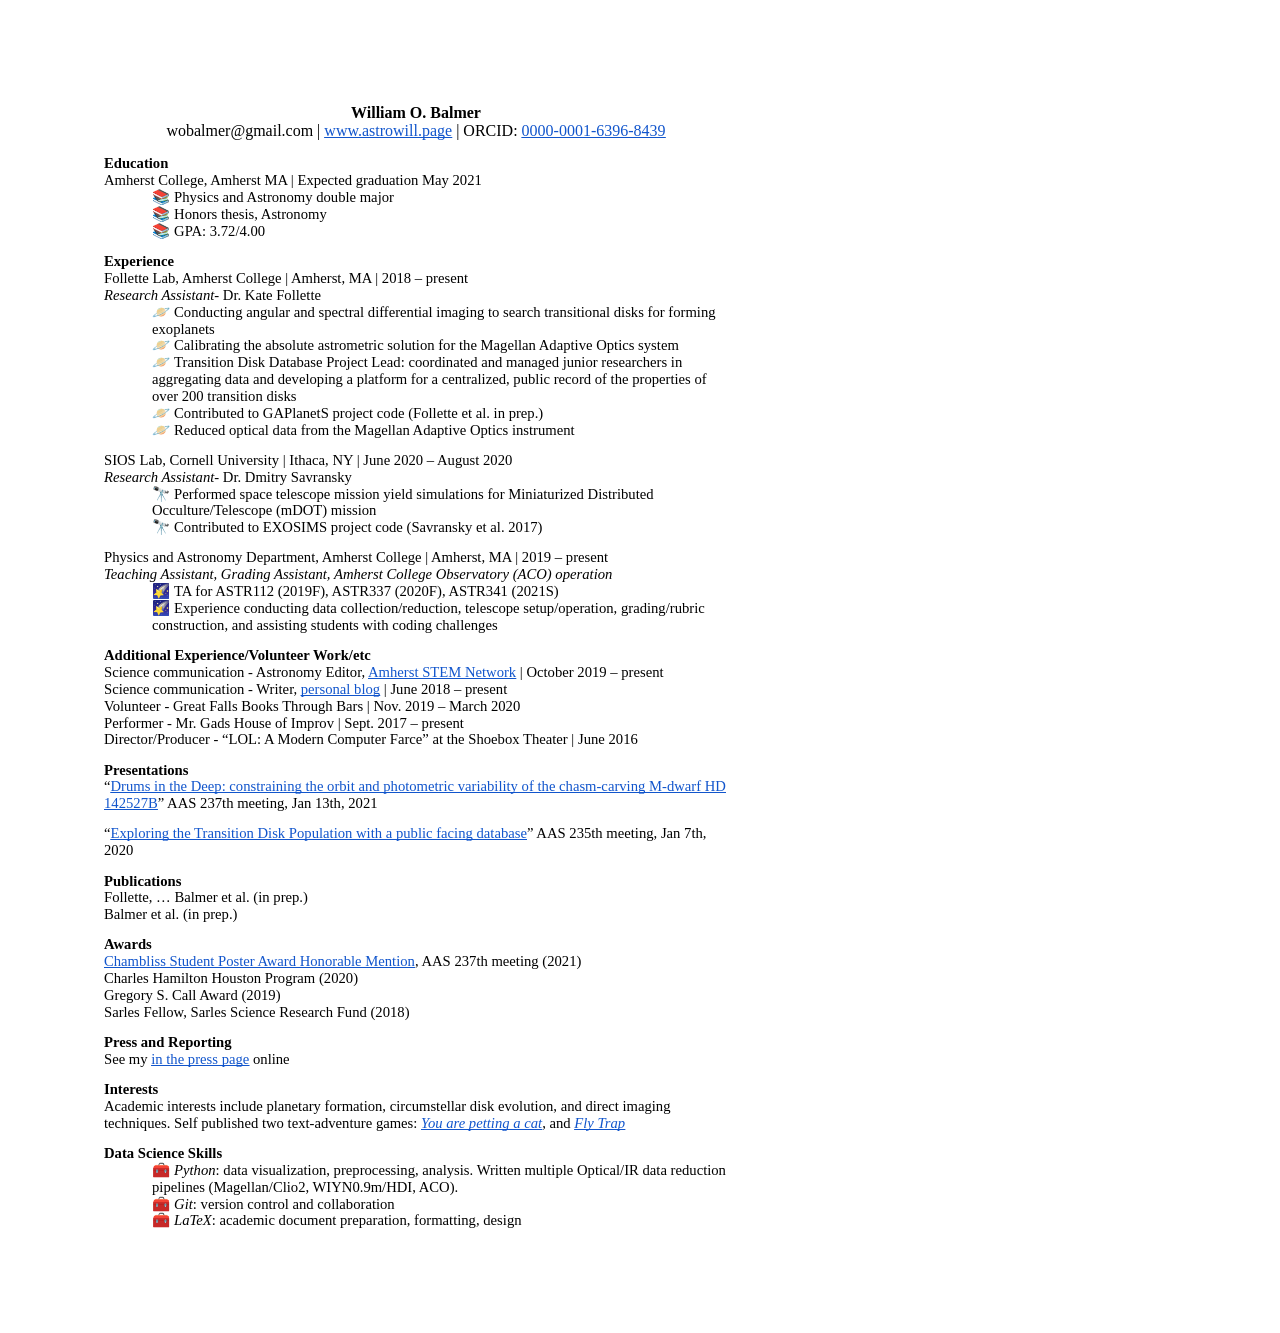
<file: index.html>
<html>

<head>
    <meta content="text/html; charset=UTF-8" http-equiv="content-type">
    <style type="text/css">
        @import url('https://themes.googleusercontent.com/fonts/css?kit=7-w7HJ5EdeHiPPOlGrpNaMJQu3D9ZI-uZ8tPktq2JDs');
        .lst-kix_xbs2kz29hz06-8>li:before {
            content: "-  "
        }

        .lst-kix_xbs2kz29hz06-7>li:before {
            content: "-  "
        }

        ul.lst-kix_vr93rskhw0re-5 {
            list-style-type: none
        }

        ul.lst-kix_vr93rskhw0re-6 {
            list-style-type: none
        }

        ul.lst-kix_vr93rskhw0re-7 {
            list-style-type: none
        }

        ul.lst-kix_vr93rskhw0re-8 {
            list-style-type: none
        }

        ul.lst-kix_vr93rskhw0re-1 {
            list-style-type: none
        }

        ul.lst-kix_vr93rskhw0re-2 {
            list-style-type: none
        }

        ul.lst-kix_vr93rskhw0re-3 {
            list-style-type: none
        }

        ul.lst-kix_vr93rskhw0re-4 {
            list-style-type: none
        }

        ul.lst-kix_vr93rskhw0re-0 {
            list-style-type: none
        }

        .lst-kix_vr93rskhw0re-5>li:before {
            content: "-  "
        }

        .lst-kix_vr93rskhw0re-6>li:before {
            content: "-  "
        }

        ul.lst-kix_5c85nmdtgkbg-8 {
            list-style-type: none
        }

        ul.lst-kix_5c85nmdtgkbg-7 {
            list-style-type: none
        }

        ul.lst-kix_5c85nmdtgkbg-6 {
            list-style-type: none
        }

        .lst-kix_vr93rskhw0re-4>li:before {
            content: "-  "
        }

        .lst-kix_vr93rskhw0re-8>li:before {
            content: "-  "
        }

        ul.lst-kix_5c85nmdtgkbg-1 {
            list-style-type: none
        }

        ul.lst-kix_gxvu2asssyla-1 {
            list-style-type: none
        }

        ul.lst-kix_5c85nmdtgkbg-0 {
            list-style-type: none
        }

        ul.lst-kix_gxvu2asssyla-2 {
            list-style-type: none
        }

        ul.lst-kix_gxvu2asssyla-0 {
            list-style-type: none
        }

        ul.lst-kix_5c85nmdtgkbg-5 {
            list-style-type: none
        }

        ul.lst-kix_gxvu2asssyla-5 {
            list-style-type: none
        }

        .lst-kix_vr93rskhw0re-7>li:before {
            content: "-  "
        }

        ul.lst-kix_5c85nmdtgkbg-4 {
            list-style-type: none
        }

        ul.lst-kix_gxvu2asssyla-6 {
            list-style-type: none
        }

        ul.lst-kix_5c85nmdtgkbg-3 {
            list-style-type: none
        }

        ul.lst-kix_gxvu2asssyla-3 {
            list-style-type: none
        }

        ul.lst-kix_5c85nmdtgkbg-2 {
            list-style-type: none
        }

        ul.lst-kix_gxvu2asssyla-4 {
            list-style-type: none
        }

        ul.lst-kix_gxvu2asssyla-7 {
            list-style-type: none
        }

        .lst-kix_gxvu2asssyla-1>li:before {
            content: "-  "
        }

        .lst-kix_gxvu2asssyla-3>li:before {
            content: "-  "
        }

        ul.lst-kix_gxvu2asssyla-8 {
            list-style-type: none
        }

        .lst-kix_vr93rskhw0re-0>li:before {
            content: "\01f52d  "
        }

        .lst-kix_gxvu2asssyla-2>li:before {
            content: "-  "
        }

        .lst-kix_gxvu2asssyla-6>li:before {
            content: "-  "
        }

        .lst-kix_vr93rskhw0re-1>li:before {
            content: "-  "
        }

        .lst-kix_vr93rskhw0re-2>li:before {
            content: "-  "
        }

        .lst-kix_5c85nmdtgkbg-8>li:before {
            content: "-  "
        }

        .lst-kix_gxvu2asssyla-7>li:before {
            content: "-  "
        }

        .lst-kix_vr93rskhw0re-3>li:before {
            content: "-  "
        }

        .lst-kix_gxvu2asssyla-0>li:before {
            content: "\01fa90  "
        }

        .lst-kix_gxvu2asssyla-8>li:before {
            content: "-  "
        }

        ul.lst-kix_xbs2kz29hz06-4 {
            list-style-type: none
        }

        ul.lst-kix_xbs2kz29hz06-5 {
            list-style-type: none
        }

        ul.lst-kix_xbs2kz29hz06-2 {
            list-style-type: none
        }

        ul.lst-kix_xbs2kz29hz06-3 {
            list-style-type: none
        }

        .lst-kix_5c85nmdtgkbg-4>li:before {
            content: "-  "
        }

        .lst-kix_5c85nmdtgkbg-6>li:before {
            content: "-  "
        }

        ul.lst-kix_xbs2kz29hz06-8 {
            list-style-type: none
        }

        ul.lst-kix_xbs2kz29hz06-6 {
            list-style-type: none
        }

        ul.lst-kix_xbs2kz29hz06-7 {
            list-style-type: none
        }

        .lst-kix_5c85nmdtgkbg-3>li:before {
            content: "-  "
        }

        .lst-kix_5c85nmdtgkbg-7>li:before {
            content: "-  "
        }

        ul.lst-kix_58r6x6i34rtf-6 {
            list-style-type: none
        }

        ul.lst-kix_58r6x6i34rtf-7 {
            list-style-type: none
        }

        ul.lst-kix_58r6x6i34rtf-8 {
            list-style-type: none
        }

        .lst-kix_gxvu2asssyla-5>li:before {
            content: "-  "
        }

        ul.lst-kix_xbs2kz29hz06-0 {
            list-style-type: none
        }

        ul.lst-kix_58r6x6i34rtf-2 {
            list-style-type: none
        }

        ul.lst-kix_xbs2kz29hz06-1 {
            list-style-type: none
        }

        ul.lst-kix_58r6x6i34rtf-3 {
            list-style-type: none
        }

        ul.lst-kix_58r6x6i34rtf-4 {
            list-style-type: none
        }

        .lst-kix_5c85nmdtgkbg-5>li:before {
            content: "-  "
        }

        .lst-kix_gxvu2asssyla-4>li:before {
            content: "-  "
        }

        ul.lst-kix_58r6x6i34rtf-5 {
            list-style-type: none
        }

        .lst-kix_58r6x6i34rtf-4>li:before {
            content: "-  "
        }

        .lst-kix_58r6x6i34rtf-5>li:before {
            content: "-  "
        }

        ul.lst-kix_58r6x6i34rtf-0 {
            list-style-type: none
        }

        ul.lst-kix_58r6x6i34rtf-1 {
            list-style-type: none
        }

        .lst-kix_xbs2kz29hz06-1>li:before {
            content: "-  "
        }

        .lst-kix_58r6x6i34rtf-8>li:before {
            content: "-  "
        }

        .lst-kix_58r6x6i34rtf-0>li:before {
            content: "\01f9f0  "
        }

        .lst-kix_xbs2kz29hz06-0>li:before {
            content: "\01f320  "
        }

        .lst-kix_5c85nmdtgkbg-0>li:before {
            content: "\01f4da  "
        }

        .lst-kix_5c85nmdtgkbg-2>li:before {
            content: "-  "
        }

        .lst-kix_58r6x6i34rtf-6>li:before {
            content: "-  "
        }

        .lst-kix_58r6x6i34rtf-7>li:before {
            content: "-  "
        }

        .lst-kix_5c85nmdtgkbg-1>li:before {
            content: "-  "
        }

        .lst-kix_xbs2kz29hz06-4>li:before {
            content: "-  "
        }

        .lst-kix_xbs2kz29hz06-6>li:before {
            content: "-  "
        }

        .lst-kix_xbs2kz29hz06-5>li:before {
            content: "-  "
        }

        .lst-kix_58r6x6i34rtf-1>li:before {
            content: "-  "
        }

        .lst-kix_58r6x6i34rtf-2>li:before {
            content: "-  "
        }

        .lst-kix_xbs2kz29hz06-2>li:before {
            content: "-  "
        }

        .lst-kix_58r6x6i34rtf-3>li:before {
            content: "-  "
        }

        .lst-kix_xbs2kz29hz06-3>li:before {
            content: "-  "
        }

        ol {
            margin: 0;
            padding: 0
        }

        table td,
        table th {
            padding: 0
        }

        .c1 {
            padding-top: 0pt;
            padding-bottom: 0pt;
            line-height: 1.15;
            orphans: 2;
            widows: 2;
            text-align: left;
            height: 11pt
        }

        .c4 {
            padding-top: 0pt;
            padding-bottom: 10pt;
            line-height: 1.15;
            orphans: 2;
            widows: 2;
            text-align: left
        }

        .c6 {
            padding-top: 0pt;
            padding-bottom: 0pt;
            line-height: 1.15;
            orphans: 2;
            widows: 2;
            text-align: left
        }

        .c13 {
            padding-top: 0pt;
            padding-bottom: 0pt;
            line-height: 1.15;
            orphans: 2;
            widows: 2;
            text-align: center
        }

        .c3 {
            color: #000000;
            text-decoration: none;
            vertical-align: baseline;
            font-size: 11pt;
            font-style: normal
        }

        .c12 {
            -webkit-text-decoration-skip: none;
            color: #1155cc;
            text-decoration: underline;
            text-decoration-skip-ink: none
        }

        .c11 {
            color: #000000;
            text-decoration: none;
            vertical-align: baseline;
            font-style: normal
        }

        .c14 {
            background-color: #ffffff;
            max-width: 468pt;
            padding: 72pt 72pt 72pt 72pt
        }

        .c2 {
            padding: 0;
            margin: 0
        }

        .c8 {
            font-weight: 700;
            font-family: "Garamond"
        }

        .c0 {
            font-weight: 400;
            font-family: "Garamond"
        }

        .c9 {
            margin-left: 36pt;
            padding-left: 0pt
        }

        .c7 {
            color: inherit;
            text-decoration: inherit
        }

        .c5 {
            font-style: italic
        }

        .c10 {
            font-size: 12pt
        }

        .title {
            padding-top: 0pt;
            color: #000000;
            font-size: 26pt;
            padding-bottom: 3pt;
            font-family: "Arial";
            line-height: 1.15;
            page-break-after: avoid;
            orphans: 2;
            widows: 2;
            text-align: left
        }

        .subtitle {
            padding-top: 0pt;
            color: #666666;
            font-size: 15pt;
            padding-bottom: 16pt;
            font-family: "Arial";
            line-height: 1.15;
            page-break-after: avoid;
            orphans: 2;
            widows: 2;
            text-align: left
        }

        li {
            color: #000000;
            font-size: 11pt;
            font-family: "Arial"
        }

        p {
            margin: 0;
            color: #000000;
            font-size: 11pt;
            font-family: "Arial"
        }

        h1 {
            padding-top: 20pt;
            color: #000000;
            font-size: 20pt;
            padding-bottom: 6pt;
            font-family: "Arial";
            line-height: 1.15;
            page-break-after: avoid;
            orphans: 2;
            widows: 2;
            text-align: left
        }

        h2 {
            padding-top: 18pt;
            color: #000000;
            font-size: 16pt;
            padding-bottom: 6pt;
            font-family: "Arial";
            line-height: 1.15;
            page-break-after: avoid;
            orphans: 2;
            widows: 2;
            text-align: left
        }

        h3 {
            padding-top: 16pt;
            color: #434343;
            font-size: 14pt;
            padding-bottom: 4pt;
            font-family: "Arial";
            line-height: 1.15;
            page-break-after: avoid;
            orphans: 2;
            widows: 2;
            text-align: left
        }

        h4 {
            padding-top: 14pt;
            color: #666666;
            font-size: 12pt;
            padding-bottom: 4pt;
            font-family: "Arial";
            line-height: 1.15;
            page-break-after: avoid;
            orphans: 2;
            widows: 2;
            text-align: left
        }

        h5 {
            padding-top: 12pt;
            color: #666666;
            font-size: 11pt;
            padding-bottom: 4pt;
            font-family: "Arial";
            line-height: 1.15;
            page-break-after: avoid;
            orphans: 2;
            widows: 2;
            text-align: left
        }

        h6 {
            padding-top: 12pt;
            color: #666666;
            font-size: 11pt;
            padding-bottom: 4pt;
            font-family: "Arial";
            line-height: 1.15;
            page-break-after: avoid;
            font-style: italic;
            orphans: 2;
            widows: 2;
            text-align: left
        }
    </style>
</head>

<body>
    <div class="c14">
        <div>
            <p class="c13"><span class="c11 c8 c10">William O. Balmer</span></p>
            <p class="c13"><span class="c0 c10">wobalmer@gmail.com | </span><span class="c12 c0 c10"><a class="c7" href="https://www.astrowill.page/">www.astrowill.page</a></span><span class="c0 c10"> | ORCID: </span><span class="c0 c10 c12"><a class="c7" href="https://orcid.org/0000-0001-6396-8439">0000-0001-6396-8439</a></span></p>
            <p class="c1"><span class="c11 c0 c10"></span></p>
        </div>
        <p class="c6"><span class="c3 c8">Education</span></p>
        <p class="c6"><span class="c3 c0">Amherst College, Amherst MA | Expected graduation May 2021</span></p>
        <ul class="c2 lst-kix_5c85nmdtgkbg-0 start">
            <li class="c6 c9"><span class="c3 c0">Physics and Astronomy double major</span></li>
            <li class="c6 c9"><span class="c3 c0">Honors thesis, Astronomy</span></li>
            <li class="c4 c9"><span class="c3 c0">GPA: 3.72/4.00</span></li>
        </ul>
        <p class="c6"><span class="c3 c8">Experience</span></p>
        <p class="c6"><span class="c0">Follette Lab</span><span class="c3 c0">, Amherst College | Amherst, MA | 2018 &ndash; present</span></p>
        <p class="c6"><span class="c0 c5">Research Assistant</span><span class="c0 c3">- Dr. Kate Follette</span></p>
        <ul class="c2 lst-kix_gxvu2asssyla-0 start">
            <li class="c6 c9"><span class="c3 c0">Conducting angular and spectral differential imaging to search transitional disks for forming exoplanets</span></li>
	    <li class="c6 c9"><span class="c3 c0">Calibrating the absolute astrometric solution for the Magellan Adaptive Optics system</span></li>
	    <li class="c6 c9"><span class="c3 c0">Transition Disk Database Project Lead: coordinated and managed junior researchers in aggregating data and developing a platform for a centralized, public record of the properties of over 200 transition disks</span></li>
            <li class="c6 c9"><span class="c3 c0">Contributed to GAPlanetS project code (Follette et al. in prep.)</span></li>
	    <li class="c4 c9"><span class="c3 c0">Reduced optical data from the Magellan Adaptive Optics instrument</span></li>
        </ul>
        <p class="c6"><span class="c3 c0">SIOS Lab, Cornell University | Ithaca, NY | June 2020 &ndash; August 2020</span></p>
        <p class="c6"><span class="c0 c5">Research Assistant</span><span class="c3 c0">- Dr. Dmitry Savransky</span></p>
        <ul class="c2 lst-kix_vr93rskhw0re-0 start">
            <li class="c6 c9"><span class="c3 c0">Performed space telescope mission yield simulations for Miniaturized Distributed Occulture/Telescope (mDOT) mission</span></li>
            <li class="c4 c9"><span class="c3 c0">Contributed to EXOSIMS project code (Savransky et al. 2017)</span></li>
        </ul>
        <p class="c6"><span class="c3 c0">Physics and Astronomy Department, Amherst College | Amherst, MA | 2019 &ndash; present</span></p>
        <p class="c6"><span class="c0 c5">Teaching Assistant, Grading Assistant, Amherst College Observatory (ACO) operation</span></p>
        <ul class="c2 lst-kix_xbs2kz29hz06-0 start">
            <li class="c6 c9"><span class="c3 c0">TA for ASTR112 (2019F), ASTR337 (2020F), ASTR341 (2021S)</span></li>
            <li class="c4 c9"><span class="c0">Experience conducting data collection/reduction, telescope setup/operation, grading/rubric construction, and assisting students with coding challenges</span></li>
        </ul>
        <p class="c6"><span class="c3 c8">Additional Experience/Volunteer Work/etc</span></p>
        <p class="c6"><span class="c0">Science communication - Astronomy Editor, </span><span class="c12 c0"><a class="c7" href="https://www.amherststemnetwork.com/">Amherst STEM Network</a></span><span class="c3 c0"> | October 2019 &ndash; present</span></p>
        <p class="c6"><span class="c0">Science communication - Writer, </span><span class="c12 c0"><a class="c7" href="https://www.astrowill.page/">personal blog</a></span><span class="c3 c0"> | June 2018 &ndash; present</span></p>
        <p class="c6"><span class="c3 c0">Volunteer - Great Falls Books Through Bars | Nov. 2019 &ndash; March 2020</span></p>
        <p class="c6"><span class="c3 c0">Performer - Mr. Gads House of Improv | Sept. 2017 &ndash; present</span></p>
        <p class="c4"><span class="c0">Director/Producer - &ldquo;LOL: A Modern Computer Farce&rdquo; at the Shoebox Theater | June 2016</span></p>
        <p class="c6"><span class="c3 c8">Presentations</span></p>
        <p class="c4"><span class="c3 c0">&ldquo;<span class="c12 c0"><a class="c7" href="https://ui.adsabs.harvard.edu/abs/2021AAS...23733203B/abstract">Drums in the Deep: constraining the orbit and photometric variability of the chasm-carving M-dwarf HD 142527B</a></span>&rdquo; AAS 237th meeting, Jan 13th, 2021</span></p>
        <p class="c4"><span class="c3 c0">&ldquo;<span class="c12 c0"><a class="c7" href="https://ui.adsabs.harvard.edu/abs/2020AAS...23528104B/abstract">Exploring the Transition Disk Population with a public facing database</a></span>&rdquo; AAS 235th meeting, Jan 7th, 2020</span></p>
        <p class="c6"><span class="c3 c8">Publications</span></p>
        <p class="c6"><span class="c3 c0">Follette, &hellip; Balmer et al. (in prep.)</span></p>
        <p class="c4"><span class="c3 c0">Balmer et al. (in prep.)</span></p>
        <p class="c6"><span class="c3 c8">Awards</span></p>
        <p class="c6"><span class="c3 c0"><span class="c12 c0"><a class="c7" href="https://aas.org/posts/news/2021/02/chambliss-student-poster-awards-aas-237">Chambliss Student Poster Award Honorable Mention</a></span>, AAS 237th meeting (2021)</span></p></span></p>
        <p class="c6"><span class="c3 c0">Charles Hamilton Houston Program (2020)</span></p>
        <p class="c6"><span class="c3 c0">Gregory S. Call Award (2019)</span></p>
        <p class="c4"><span class="c0">Sarles Fellow, Sarles Science Research Fund (2018)</span></p>
        <p class="c6"><span class="c3 c8">Press and Reporting</span></p>
        <p class="c4"><span class="c3 c0">See my <span class="c12 c0"><a class="c7" href="https://www.astrowill.page/in-the-press/">in the press page</a></span> online</span></p>
        <p class="c6"><span class="c3 c8">Interests</span></p>
        <p class="c4"><span class="c0">Academic interests include planetary formation, circumstellar disk evolution, and direct imaging techniques. Self published two text-adventure games: </span><span class="c12 c0 c5"><a class="c7" href="https://wbalmer.itch.io/you-are-petting-a-cat">You are petting a cat</a></span><span class="c0">, and </span><span class="c12 c0 c5"><a class="c7" href="https://wbalmer.itch.io/fly-trap">Fly Trap</a></span></p>
        <p class="c6"><span class="c8">Data Science </span><span class="c8">Skills</span></p>
        <ul class="c2 lst-kix_58r6x6i34rtf-0 start">
            <li class="c6 c9"><span class="c0 c5">Python</span><span class="c3 c0">: data visualization, preprocessing, analysis. Written multiple Optical/IR data reduction pipelines (Magellan/Clio2, WIYN0.9m/HDI, ACO).</span></li>
            <li class="c6 c9"><span class="c0 c5">Git</span><span class="c3 c0">: version control and collaboration</span></li>
            <li class="c6 c9"><span class="c0 c5">LaTeX</span><span class="c0">: academic document preparation, formatting, design</span></li>
        </ul>
    </div>
</body>

</html>
</file>
